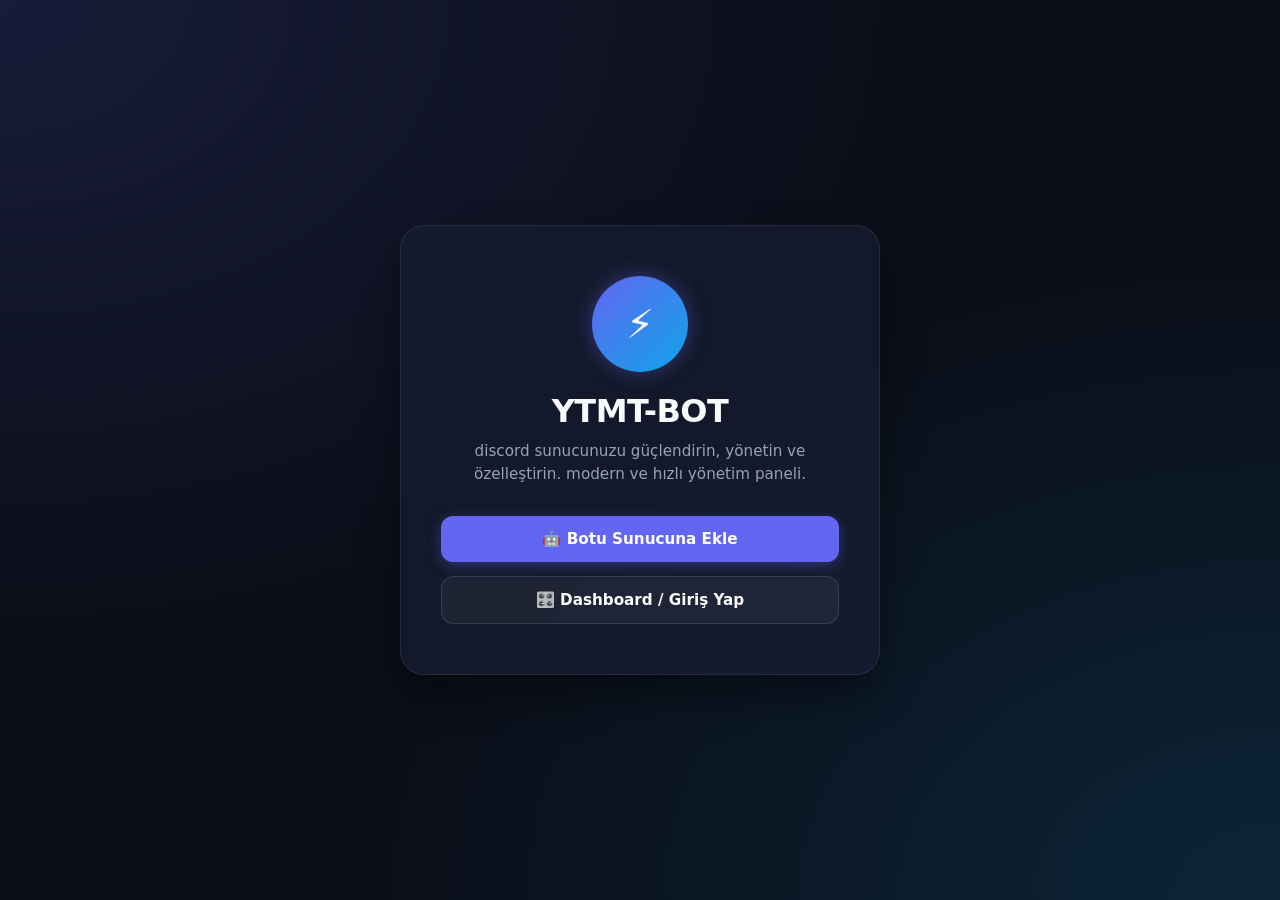
<file: index.html>
<!DOCTYPE html>
<html lang="tr">
<head>
  <meta charset="UTF-8">
  <meta name="viewport" content="width=device-width, initial-scale=1.0">
  <title>YTMT-BOT - Discord Botunuz</title>
  <style>
    :root {
      --bg: #0b0f19;
      --card-bg: rgba(23, 31, 51, 0.7);
      --accent: #6366f1;
      --accent-hover: #4f46e5;
      --text: #f8fafc;
      --text-muted: #94a3b8;
    }
    * { margin: 0; padding: 0; box-sizing: border-box; font-family: 'Inter', system-ui, -apple-system, sans-serif; }
    body {
      background: var(--bg);
      color: var(--text);
      min-height: 100vh;
      display: flex;
      align-items: center;
      justify-content: center;
      background-image: 
        radial-gradient(at 0% 0%, rgba(99, 102, 241, 0.15) 0px, transparent 50%),
        radial-gradient(at 100% 100%, rgba(14, 165, 233, 0.15) 0px, transparent 50%);
    }
    .hero-card {
      background: var(--card-bg);
      backdrop-filter: blur(12px);
      border: 1px solid rgba(255, 255, 255, 0.08);
      padding: 50px 40px;
      border-radius: 24px;
      text-align: center;
      max-width: 480px;
      width: 90%;
      box-shadow: 0 20px 40px rgba(0, 0, 0, 0.4);
    }
    .bot-avatar {
      width: 96px;
      height: 96px;
      border-radius: 50%;
      background: linear-gradient(135deg, #6366f1, #0ea5e9);
      margin: 0 auto 20px;
      display: flex;
      align-items: center;
      justify-content: center;
      font-size: 40px;
      box-shadow: 0 0 20px rgba(99, 102, 241, 0.4);
    }
    h1 { font-size: 2rem; font-weight: 800; margin-bottom: 10px; letter-spacing: -0.5px; }
    p { color: var(--text-muted); font-size: 0.95rem; margin-bottom: 30px; line-height: 1.5; }
    .btn-group { display: flex; flex-direction: column; gap: 14px; }
    .btn {
      padding: 14px 20px;
      border-radius: 12px;
      font-weight: 600;
      font-size: 0.95rem;
      text-decoration: none;
      color: #fff;
      transition: all 0.2s ease;
      display: flex;
      align-items: center;
      justify-content: center;
      gap: 10px;
    }
    .btn-primary {
      background: var(--accent);
      box-shadow: 0 4px 14px rgba(99, 102, 241, 0.35);
    }
    .btn-primary:hover { background: var(--accent-hover); transform: translateY(-2px); }
    .btn-secondary {
      background: rgba(255, 255, 255, 0.05);
      border: 1px solid rgba(255, 255, 255, 0.1);
    }
    .btn-secondary:hover { background: rgba(255, 255, 255, 0.1); transform: translateY(-2px); }
  </style>
</head>
<body>

  <div class="hero-card">
    <div class="bot-avatar">⚡</div>
    <h1>YTMT-BOT</h1>
    <p>discord sunucunuzu güçlendirin, yönetin ve özelleştirin. modern ve hızlı yönetim paneli.</p>

    <div class="btn-group">
      <a href="https://discord.com/oauth2/authorize?client_id=1101862904380272747&permissions=8&scope=bot%20applications.commands" target="_blank" class="btn btn-primary">
        🤖 Botu Sunucuna Ekle
      </a>

      <a href="dashboard.html" class="btn btn-secondary">
        🎛️ Dashboard / Giriş Yap
      </a>
    </div>
  </div>

</body>
</html>
</file>
